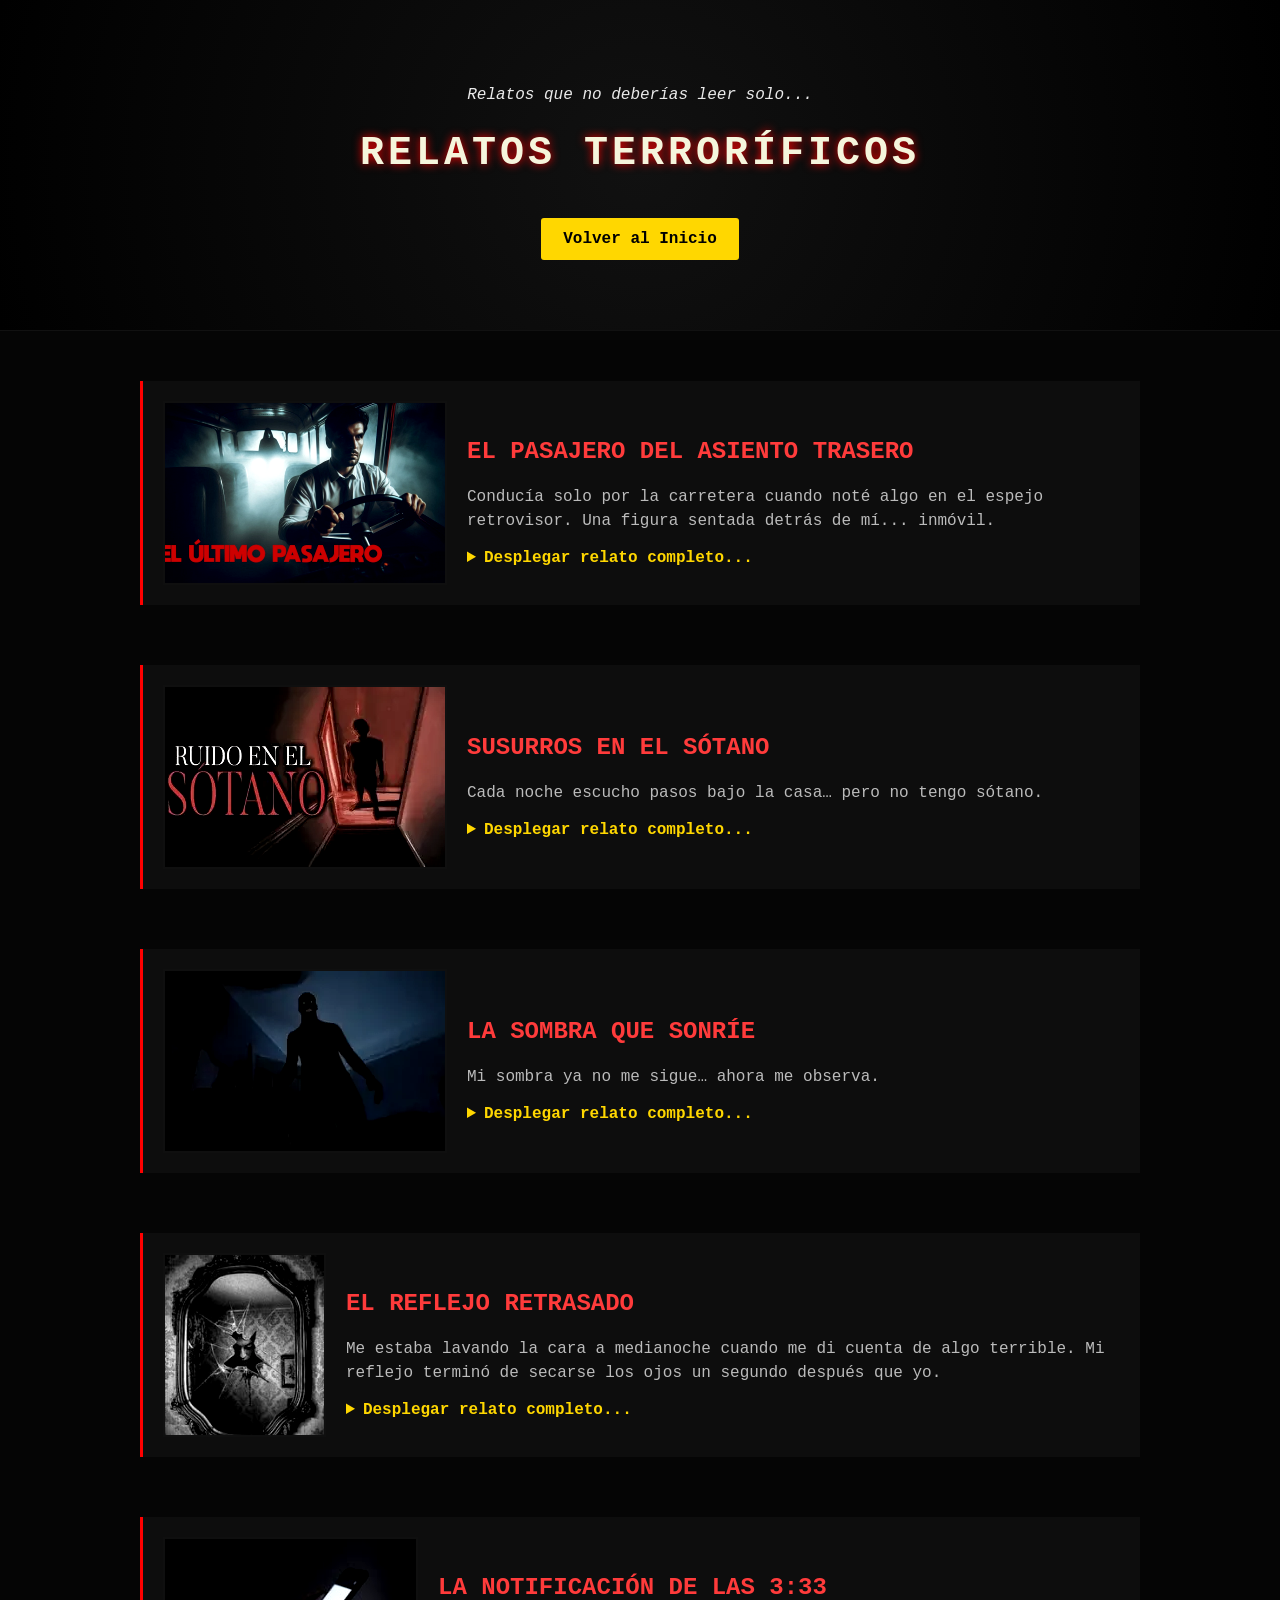
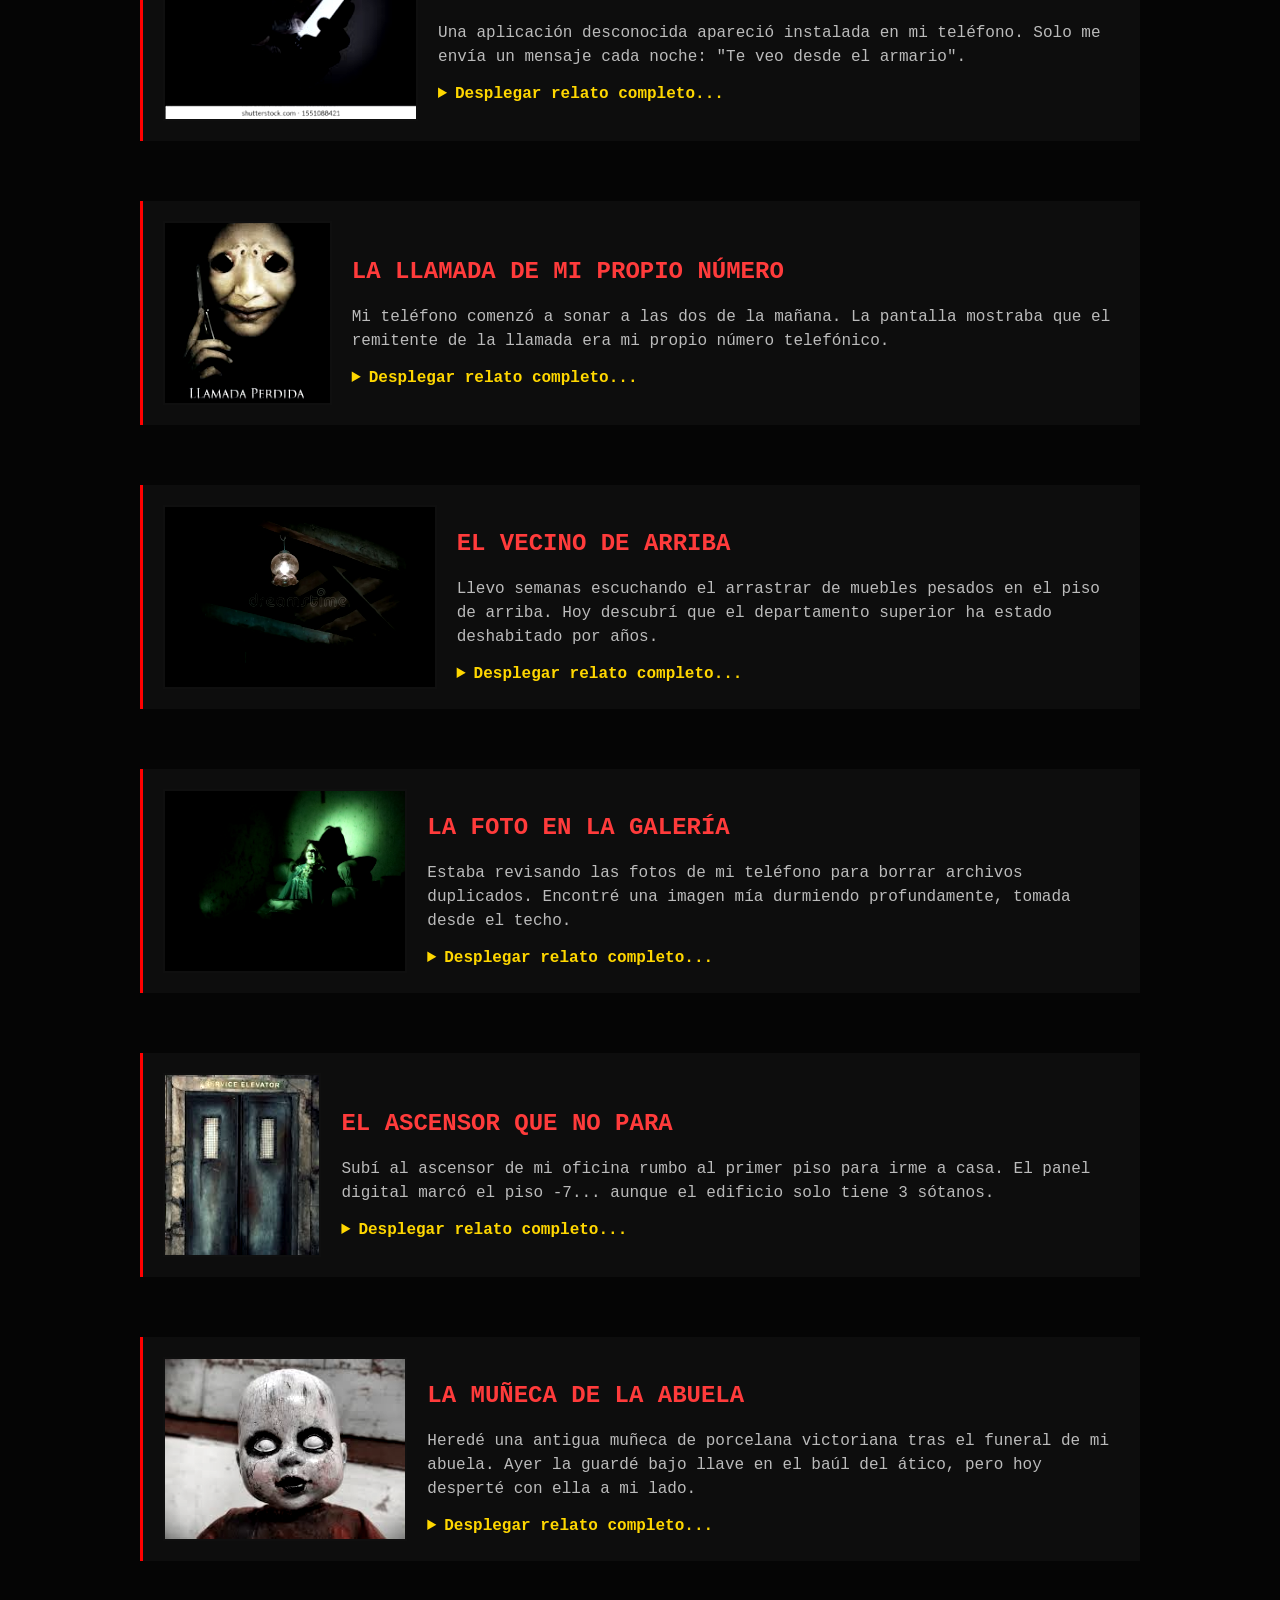
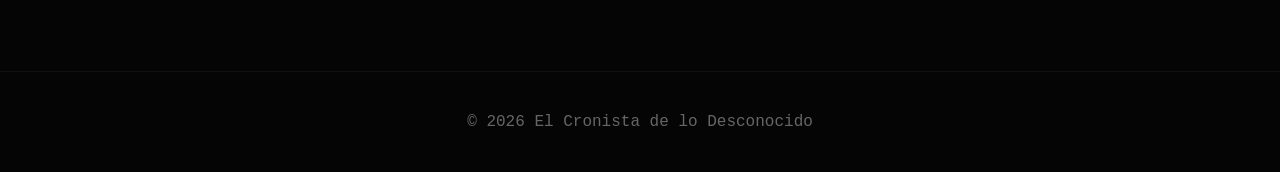
<file: relatos-terrorificos.html>
<!DOCTYPE html>
<html lang="es">
<head>
<meta charset="UTF-8">
<title>Relatos Terroríficos</title>

<meta name="viewport" content="width=device-width, initial-scale=1.0">

<link rel="stylesheet" href="css/relatos.css">
</head>

<body>

<header>
    <p><em>Relatos que no deberías leer solo...</em></p>
    <h1>Relatos Terroríficos</h1>

    <!-- CORREGIDO: Apunta limpiamente a index.html sin espacios -->
    <a href="index.html" class="btn">Volver al Inicio</a>
</header>

<section>

    <!-- HISTORIA 1 -->
    <div class="relato">
        <img src="taxi.jpg" alt="Figura en el asiento trasero">
        <div>
            <h2>El Pasajero del Asiento Trasero</h2>
            <p>
                Conducía solo por la carretera cuando noté algo en el espejo retrovisor.
                Una figura sentada detrás de mí... inmóvil.
            </p>
            <details>
                <summary style="color: #FFD700; cursor: pointer;"><strong>Desplegar relato completo...</strong></summary>
                <p>
                    Aceleré el paso intentando autoconvencerme de que era una ilusión óptica provocada por las luces de la autopista desierta. Sin embargo, al mirar de nuevo, sus ojos fijados en mi nuca brillaban con un matiz inhumano. Quise frenar, pero mis pies no respondían; el frío dentro del auto se volvió insoportable y el olor a tierra húmeda inundó la cabina. Justo cuando la figura comenzó a inclinarse lentamente hacia mi oído para susurrar mi nombre, el despertador sonó... o al menos eso quiero creer, porque sigo viendo la misma silueta cada vez que parpadeo frente al espejo.
                </p>
            </details>
        </div>
    </div>

    <!-- HISTORIA 2 -->
    <div class="relato">
        <img src="sotano.jpg" alt="Sótano oscuro">
        <div>
            <h2>Susurros en el Sótano</h2>
            <p>
                Cada noche escucho pasos bajo la casa… pero no tengo sótano.
            </p>
            <details>
                <summary style="color: #FFD700; cursor: pointer;"><strong>Desplegar relato completo...</strong></summary>
                <p>
                    Al principio eran crujidos leves, como si la madera vieja de los cimientos cediera ante el peso de los años. Pero pronto los ruidos se transformaron en arañazos rítmicos contra las tablas del suelo, seguidos de murmullos ahogados que parecen pronunciar palabras en un idioma antiguo e incomprensible. Una noche, desesperado por el insomnio, pegué el oído directamente a las uniones del parquet. Desde el subsuelo, donde solo debería haber tierra maciza, una voz infantil y rasgada respondió con total claridad a mi propia respiración: <em>"Gracias por escucharnos, ya casi terminamos de excavar hacia arriba"</em>.
                </p>
            </details>
        </div>
    </div>

    <!-- HISTORIA 3 -->
    <div class="relato">
        <img src="sombra.jpg" alt="Sombra extraña">
        <div>
            <h2>La Sombra que Sonríe</h2>
            <p>
                Mi sombra ya no me sigue… ahora me observa.
            </p>
            <details>
                <summary style="color: #FFD700; cursor: pointer;"><strong>Desplegar relato completo...</strong></summary>
                <p>
                    Todo comenzó cuando apagué la luz de la lámpara de noche y la silueta reflejada en la pared de mi habitación tardó dos segundos enteros en reaccionar a mi movimiento. Al día siguiente, la conexión se hizo total. Mientras camino por el pasillo, noto de reojo cómo su silueta se deforma en la pared adoptando posturas que yo jamás he hecho. Lo peor ocurre al caer la noche: cuando me acuesto en la cama completamente inmóvil, distingo perfectamente en la penumbra cómo su rostro plano y oscuro se estira artificialmente, revelando una hilera de dientes afilados hechos de pura oscuridad que no para de sonreírme desde el techo.
                </p>
            </details>
        </div>
    </div>

    <!-- HISTORIA 4 -->
    <div class="relato">
        <img src="espejo.jpg" alt="Reflejo extraño en espejo">
        <div>
            <h2>El Reflejo Retrasado</h2>
            <p>
                Me estaba lavando la cara a medianoche cuando me di cuenta de algo terrible.
                Mi reflejo terminó de secarse los ojos un segundo después que yo.
            </p>
            <details>
                <summary style="color: #FFD700; cursor: pointer;"><strong>Desplegar relato completo...</strong></summary>
                <p>
                    Me quedé petrificado, con la toalla aún en las manos. Miré fijamente al vidrio y, por unos instantes, mi copia exacta imitó cada uno de mis movimientos a la perfección. Pensé que el cansancio me estaba jugando una mala pasada, pero cuando di media vuelta para salir del baño, alcancé a ver a través del cristal cómo mi reflejo permanecía de pie, completamente inmóvil, observando mi espalda con una expresión de odio absoluto. Desde entonces, evito mirar cualquier superficie que brille; tengo la constante sospecha de que el que está atrapado del otro lado está esperando el más mínimo descuido para cambiar de lugar conmigo.
                </p>
            </details>
        </div>
    </div>

    <!-- HISTORIA 5 -->
    <div class="relato">
        <img src="celular.jpg" alt="Pantalla de teléfono en la oscuridad">
        <div>
            <h2>La Notificación de las 3:33</h2>
            <p>
                Una aplicación desconocida apareció instalada en mi teléfono.
                Solo me envía un mensaje cada noche: "Te veo desde el armario".
            </p>
            <details>
                <summary style="color: #FFD700; cursor: pointer;"><strong>Desplegar relato completo...</strong></summary>
                <p>
                    Al principio creí que se trataba de un virus informático o de una broma pesada de mal gusto de mis amigos. Borré la aplicación tres veces, pero al llegar la madrugada volvía a estar ahí, parpadeando en la pantalla negra. Ayer por la noche, harto de la situación, decidí responder al mensaje escribiendo: "Deja de molestar". La respuesta tardó apenas un segundo en llegar, acompañada de una fotografía borrosa tomada desde el interior de mi armario oscuro, apuntando directamente hacia mi cama. El mensaje de texto que acompañaba a la imagen decía: <em>"Abre la puerta, hace frío aquí dentro"</em>.
                </p>
            </details>
        </div>
    </div>

    <!-- HISTORIA NUEVA 6 -->
    <div class="relato">
        <img src="llamada.jpg" alt="Teléfono sonando en la penumbra">
        <div>
            <h2>La Llamada de mi propio Número</h2>
            <p>
                Mi teléfono comenzó a sonar a las dos de la mañana. 
                La pantalla mostraba que el remitente de la llamada era mi propio número telefónico.
            </p>
            <details>
                <summary style="color: #FFD700; cursor: pointer;"><strong>Desplegar relato completo...</strong></summary>
                <p>
                    Atendí por pura curiosidad morbosa, pensando que se trataba de algún truco de clonación de tarjetas SIM. Al pegar el dispositivo a mi oído, solo escuché una respiración agitada y un llanto ahogado atrapado en pura estática. Estaba a punto de colgar cuando una voz idéntica a la mía, pero rota por el pánico puro, suplicó desde el otro lado: "Por favor, tranca la puerta principal ahora mismo, ya entró a la casa". Antes de que pudiera procesarlo, escuché el crujido metálico de la cerradura de mi propia sala de estar abriéndose lentamente en el piso de abajo.
                </p>
            </details>
        </div>
    </div>

    <!-- HISTORIA NUEVA 7 -->
    <div class="relato">
        <img src="techo.jpg" alt="Techo agrietado y oscuro">
        <div>
            <h2>El Vecino de Arriba</h2>
            <p>
                Llevo semanas escuchando el arrastrar de muebles pesados en el piso de arriba.
                Hoy descubrí que el departamento superior ha estado deshabitado por años.
            </p>
            <details>
                <summary style="color: #FFD700; cursor: pointer;"><strong>Desplegar relato completo...</strong></summary>
                <p>
                    Hablé con el conserje del edificio para quejarme del ruido insoportable que ocurría puntualmente a las 4:00 AM. Su rostro se puso pálido cuando me aseguró que los dueños anteriores fallecieron allí dentro en extrañas circunstancias y que nadie ha rentado el lugar desde entonces. Esa misma noche los ruidos regresaron, pero esta vez no eran muebles. El sonido cambió a pisadas pesadas y descalzas que caminaban en círculos perfectos justo encima de donde está mi cama, deteniéndose de golpe exactamente sobre el lugar donde coloco mi cabeza para dormir.
                </p>
            </details>
        </div>
    </div>

    <!-- HISTORIA NUEVA 8 -->
    <div class="relato">
        <img src="galeria.jpg" alt="Persona durmiendo vista desde arriba">
        <div>
            <h2>La Foto en la Galería</h2>
            <p>
                Estaba revisando las fotos de mi teléfono para borrar archivos duplicados.
                Encontré una imagen mía durmiendo profundamente, tomada desde el techo.
            </p>
            <details>
                <summary style="color: #FFD700; cursor: pointer;"><strong>Desplegar relato completo...</strong></summary>
                <p>
                    La fecha y los metadatos del archivo indicaban que se tomó a las 3:14 AM de la noche anterior. Vivo completamente solo en un tercer piso y todas mis ventanas estaban aseguradas por dentro. Lo que me heló la sangre no fue solo el hecho de saber que alguien estuvo flotando sobre mí en la oscuridad, sino que al hacerle zoom a la esquina inferior de la fotografía, se alcanzaban a distinguir unos dedos extremadamente largos y grisáceos sosteniendo los bordes de la sábana de mi cama.
                </p>
            </details>
        </div>
    </div>

    <!-- HISTORIA NUEVA 9 -->
    <div class="relato">
        <img src="ascensor.jpg" alt="Ascensor antiguo cerrado">
        <div>
            <h2>El Ascensor que no Para</h2>
            <p>
                Subí al ascensor de mi oficina rumbo al primer piso para irme a casa.
                El panel digital marcó el piso -7... aunque el edificio solo tiene 3 sótanos.
            </p>
            <details>
                <summary style="color: #FFD700; cursor: pointer;"><strong>Desplegar relato completo...</strong></summary>
                <p>
                    Las luces comenzaron a parpadear y el cubículo descendió a una velocidad alarmante. Presioné desesperadamente el botón de emergencia, pero el sistema de comunicación solo emitía un zumbido ensordecedor. Cuando las puertas finalmente se abrieron con un chirrido pesado, no había pasillos ni oficinas; solo se extendía un túnel de piedra interminable, iluminado por una luz rojiza y un olor penetrante a azufre. Justo antes de que las puertas intentaran cerrarse para atraparme ahí, vi decenas de siluetas sin rostro corriendo a gran velocidad hacia el ascensor.
                </p>
            </details>
        </div>
    </div>

    <!-- HISTORIA NUEVA 10 -->
    <div class="relato">
        <img src="muneca.jpg" alt="Muñeca de porcelana vieja">
        <div>
            <h2>La Muñeca de la Abuela</h2>
            <p>
                Heredé una antigua muñeca de porcelana victoriana tras el funeral de mi abuela.
                Ayer la guardé bajo llave en el baúl del ático, pero hoy desperté con ella a mi lado.
            </p>
            <details>
                <summary style="color: #FFD700; cursor: pointer;"><strong>Desplegar relato completo...</strong></summary>
                <p>
                    Estaba sentada en la almohada contigua a la mía, mirándome fijamente con sus ojos de vidrio sin vida. Fui corriendo al ático pensando que alguien me estaba jugando una broma, pero el candado del baúl seguía intacto y cerrado por fuera. Al regresar a mi habitación para tirarla a la basura, noté que la ropa de encaje de la muñeca estaba cubierta de polvo fresco del ático y que sus manos de porcelana, antes frías, ahora tenían una temperatura idéntica a la del cuerpo humano.
                </p>
            </details>
        </div>
    </div>

</section>

<footer>
    <p>&copy; 2026 El Cronista de lo Desconocido</p>
</footer>

</body>
</html>
</file>
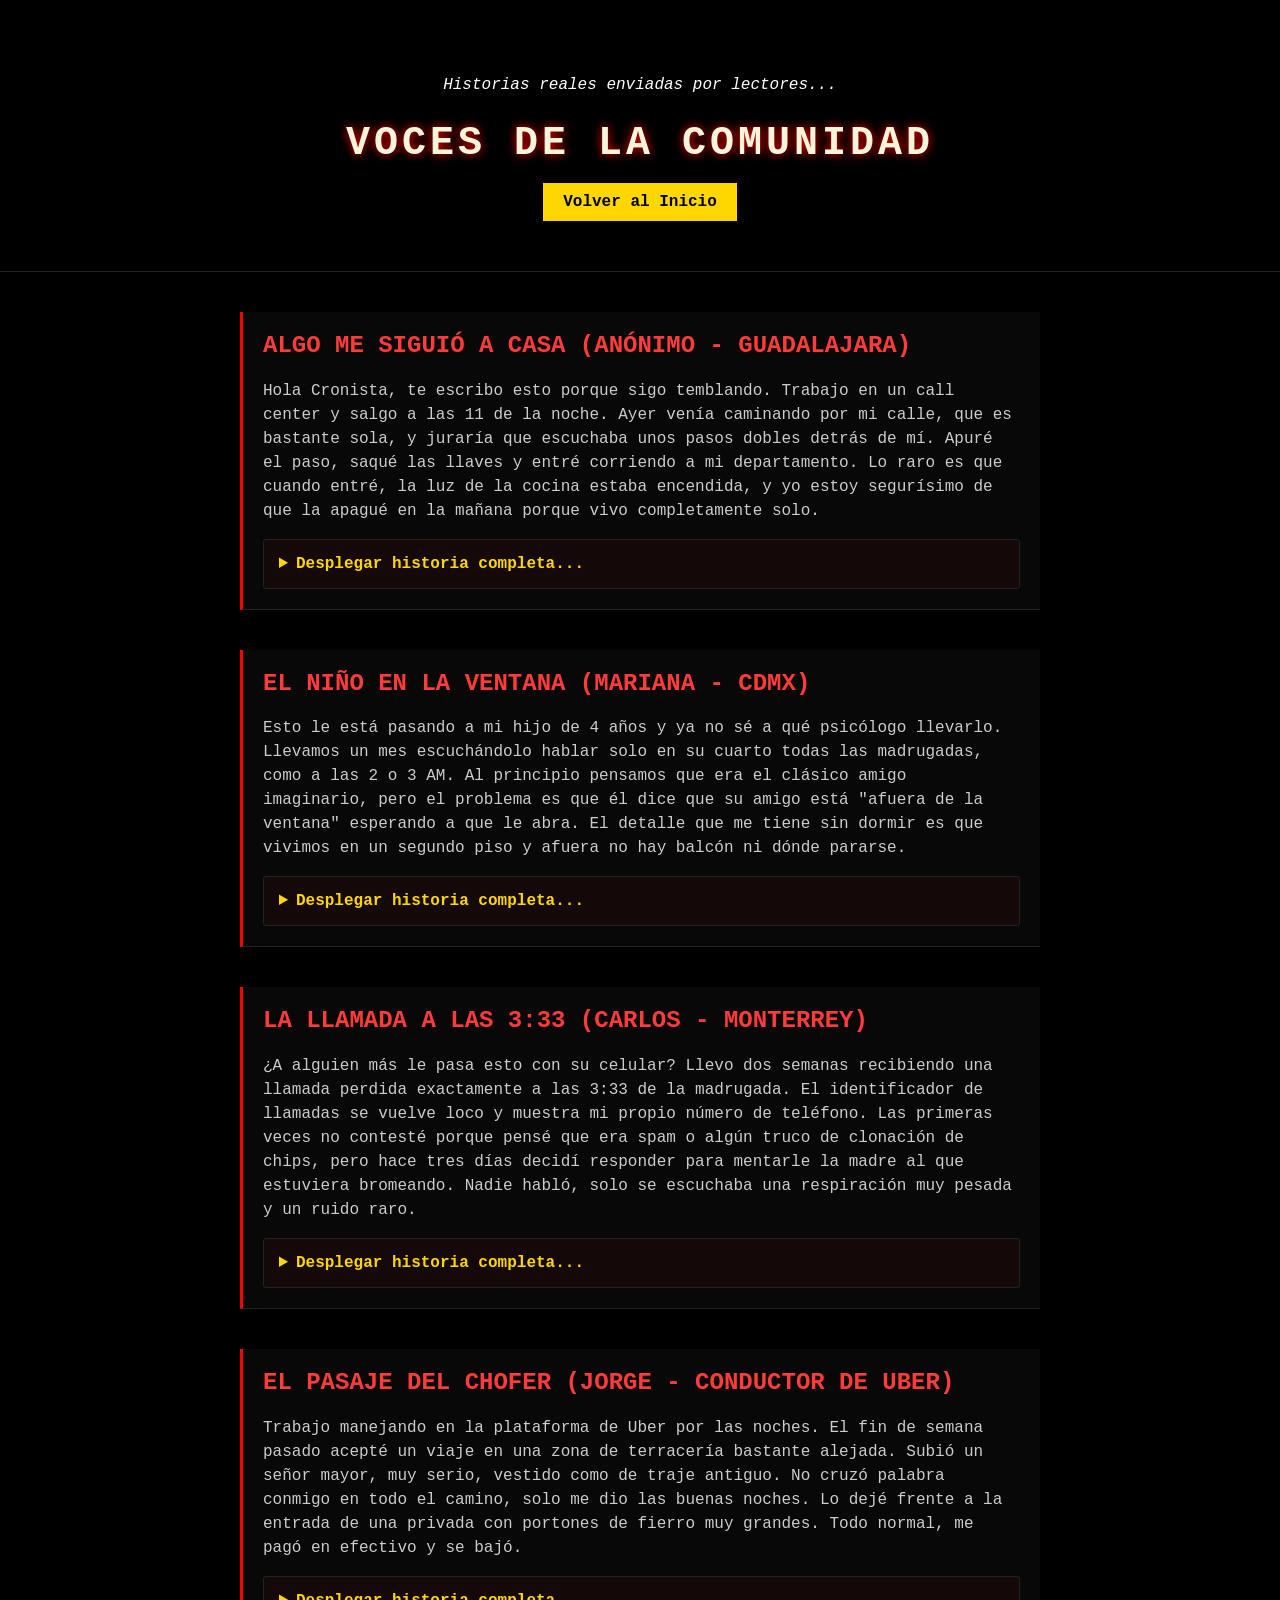
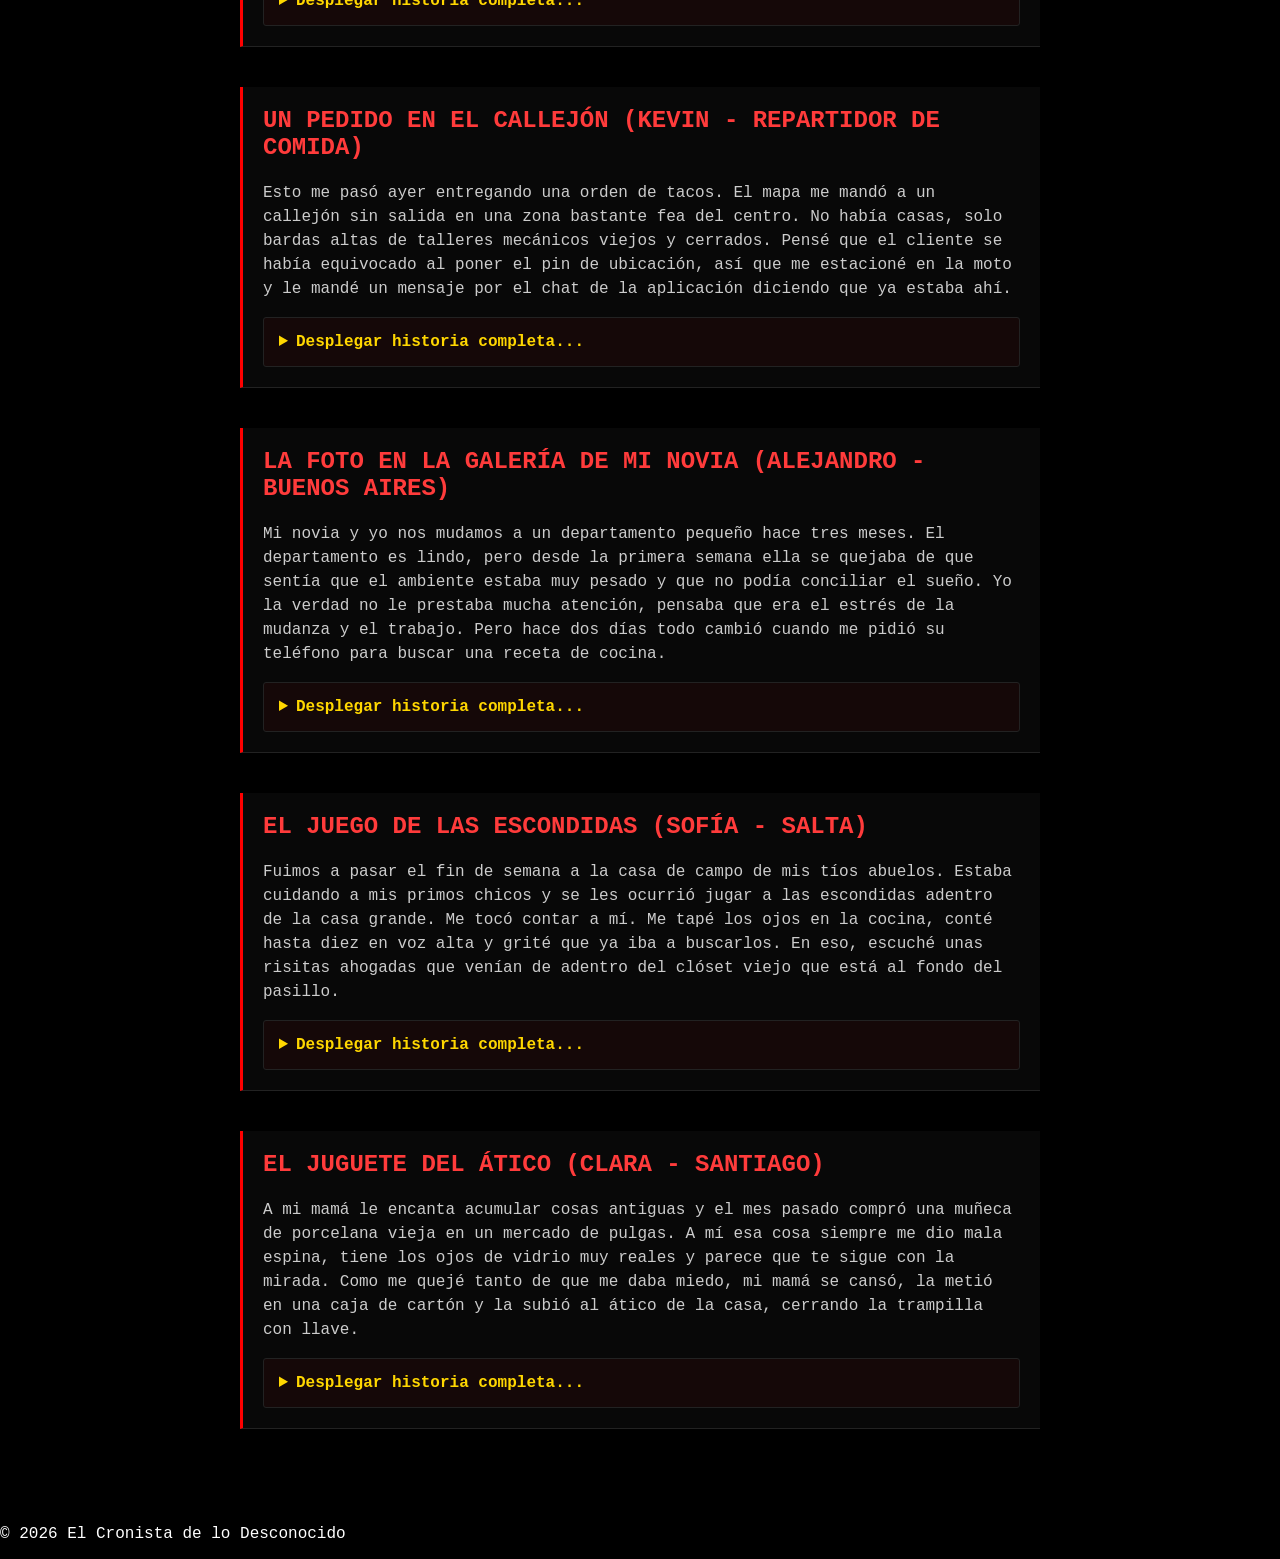
<file: voces-de-la-comunidad.html>
<!DOCTYPE html>
<html lang="es">
<head>
<meta charset="UTF-8">
<title>Voces de la Comunidad</title>

<meta name="viewport" content="width=device-width, initial-scale=1.0">

<link rel="stylesheet" href="css/voces.css">
</head>

<body>

<header>
    <p><em>Historias reales enviadas por lectores...</em></p>
    <h1>Voces de la Comunidad</h1>

    <!-- CORREGIDO: Enlace limpio hacia la página de inicio index.html -->
    <a href="index.html" class="btn">Volver al Inicio</a>
</header>

<section>

    <!-- HISTORIA 1 -->
    <div class="historia">
        <h2>Algo me siguió a casa (Anónimo - Guadalajara)</h2>
        <p>
            Hola Cronista, te escribo esto porque sigo temblando. Trabajo en un call center y salgo a las 11 de la noche. Ayer venía caminando por mi calle, que es bastante sola, y juraría que escuchaba unos pasos dobles detrás de mí. Apuré el paso, saqué las llaves y entré corriendo a mi departamento. Lo raro es que cuando entré, la luz de la cocina estaba encendida, y yo estoy segurísimo de que la apagué en la mañana porque vivo completamente solo.
        </p>
        <details>
            <summary style="color: #FFD700; cursor: pointer;"><strong>Desplegar historia completa...</strong></summary>
            <p>
                Al principio pensé que me habían entrado a robar. Agarré un cuchillo de la cocina y revisé abajo de la cama, el baño, el clóset... nada. No faltaba nada de valor, ni la tele ni mi computadora. Me empecé a calmar y asumí que tal vez me había vuelto loco de la paranoia y olvidé la luz prendida. Pero hoy por la mañana, cuando fui a hacerme café, vi un post-it pegado en el refrigerador. Tiene mi propia letra, pero yo no escribí eso. Dice: "Gracias por dejarme pasar, el frío de afuera ya era insoportable". No sé qué hacer, no quiero regresar a dormir ahí esta noche.
            </p>
        </details>
    </div>

    <!-- HISTORIA 2 -->
    <div class="historia">
        <h2>El niño en la ventana (Mariana - CDMX)</h2>
        <p>
            Esto le está pasando a mi hijo de 4 años y ya no sé a qué psicólogo llevarlo. Llevamos un mes escuchándolo hablar solo en su cuarto todas las madrugadas, como a las 2 o 3 AM. Al principio pensamos que era el clásico amigo imaginario, pero el problema es que él dice que su amigo está "afuera de la ventana" esperando a que le abra. El detalle que me tiene sin dormir es que vivimos en un segundo piso y afuera no hay balcón ni dónde pararse.
        </p>
        <details>
            <summary style="color: #FFD700; cursor: pointer;"><strong>Desplegar historia completa...</strong></summary>
            <p>
                Ayer me desperté porque escuché que mi hijo se estaba riendo muy fuerte. Fui corriendo a su cuarto y lo encontré parado en su cama, pegado al vidrio de la ventana. Le pregunté qué hacía despierto y me dijo: "Mami, es que el niño dice que se le cayó su juguete en nuestro patio y quiere saber si puedo salir a jugar con él". Se me heló la sangre. Agarré a mi hijo y me asomé por la ventana con la linterna del celular, pero obviamente abajo solo estaba el patio vacío. Lo peor fue hoy al amanecer: cuando abrí las cortinas, vi que en la parte de AFUERA del vidrio de la ventana había dos marcas de manos chiquitas, como de lodo seco. Ninguno de nosotros alcanza esa ventana por fuera.
            </p>
        </details>
    </div>

    <!-- HISTORIA 3 -->
    <div class="historia">
        <h2>La llamada a las 3:33 (Carlos - Monterrey)</h2>
        <p>
            ¿A alguien más le pasa esto con su celular? Llevo dos semanas recibiendo una llamada perdida exactamente a las 3:33 de la madrugada. El identificador de llamadas se vuelve loco y muestra mi propio número de teléfono. Las primeras veces no contesté porque pensé que era spam o algún truco de clonación de chips, pero hace tres días decidí responder para mentarle la madre al que estuviera bromeando. Nadie habló, solo se escuchaba una respiración muy pesada y un ruido raro.
        </p>
        <details>
            <summary style="color: #FFD700; cursor: pointer;"><strong>Desplegar historia completa...</strong></summary>
            <p>
                Como el ruido me dejó muy intrigado, antenoche puse la llamada en altavoz y activé la grabadora de pantalla de mi otro celular para registrar el audio. Al día siguiente le pasé el archivo a un amigo que trabaja editando videos para ver si podía limpiar el ruido de fondo con audífonos profesionales. Cuando me regresó el audio limpio, me llamó asustadísimo. Me dijo que pusiera atención al fondo: el patrón de la respiración coincide exactamente con la mía cuando estoy dormido, y muy bajito se escucha el tic-tac del reloj que tengo en mi buró. Quien sea que me llama todas las noches, está metido en mi cuarto transmitiendo en vivo mientras yo duermo, pero nunca encuentro a nadie.
            </p>
        </details>
    </div>

    <!-- HISTORIA 4 -->
    <div class="historia">
        <h2>El pasaje del chofer (Jorge - Conductor de Uber)</h2>
        <p>
            Trabajo manejando en la plataforma de Uber por las noches. El fin de semana pasado acepté un viaje en una zona de terracería bastante alejada. Subió un señor mayor, muy serio, vestido como de traje antiguo. No cruzó palabra conmigo en todo el camino, solo me dio las buenas noches. Lo dejé frente a la entrada de una privada con portones de fierro muy grandes. Todo normal, me pagó en efectivo y se bajó.
        </p>
        <details>
            <summary style="color: #FFD700; cursor: pointer;"><strong>Desplegar historia completa...</strong></summary>
            <p>
                Cuando iba de regreso a la ciudad, me di cuenta de que el señor había olvidado un reloj de bolsillo de plata en el asiento de atrás. Como el viaje ya había terminado, decidí dar la vuelta para regresárselo, total no iba muy lejos. Seguí la misma ruta del GPS, pero cuando llegué al punto exacto donde lo había bajado, no había ninguna privada, ni portones, ni casas... era la entrada de un panteón ejidal abandonado. Pensé que me había equivocado de calle, pero me bajé a revisar con la linterna. Justo al lado de la entrada vi una tumba muy vieja, llena de maleza, con una foto de porcelana del mismo señor que subió a mi coche. Traía el mismo traje. Cancelé la cuenta de Uber y borré la aplicación, no vuelvo a manejar de noche.
            </p>
        </details>
    </div>

    <!-- HISTORIA 5 -->
    <div class="historia">
        <h2>Un pedido en el callejón (Kevin - Repartidor de comida)</h2>
        <p>
            Esto me pasó ayer entregando una orden de tacos. El mapa me mandó a un callejón sin salida en una zona bastante fea del centro. No había casas, solo bardas altas de talleres mecánicos viejos y cerrados. Pensé que el cliente se había equivocado al poner el pin de ubicación, así que me estacioné en la moto y le mandé un mensaje por el chat de la aplicación diciendo que ya estaba ahí.
        </p>
        <details>
            <summary style="color: #FFD700; cursor: pointer;"><strong>Desplegar historia completa...</strong></summary>
            <p>
                A los pocos segundos me llegó su respuesta: "Ya te vi, estoy justo abajo de tus pies". Me quedé confundido y alumbré el suelo con el faro de la moto. Estaba estacionado exactamente arriba de una alcantarilla de fierro del drenaje público. En ese instante escuché un golpe metálico abajo. Cuando miré por la rejilla, vi una mano extremadamente pálida, con los dedos larguísimos, empujando la tapa desde la oscuridad absoluta de la alcantarilla. Escuché una voz rasposa que venía desde el fondo del caño diciendo: "Deja la comida ahí y vete si no quieres que te jale". Dejé la bolsa tirada en el suelo, arranqué la moto y me fui saltándome todos los semáforos. No reporté el viaje por miedo a que la aplicación me diera los datos del cliente.
            </p>
        </details>
    </div>

    <!-- HISTORIA 6 -->
    <div class="historia">
        <h2>La foto en la galería de mi novia (Alejandro - Buenos Aires)</h2>
        <p>
            Mi novia y yo nos mudamos a un departamento pequeño hace tres meses. El departamento es lindo, pero desde la primera semana ella se quejaba de que sentía que el ambiente estaba muy pesado y que no podía conciliar el sueño. Yo la verdad no le prestaba mucha atención, pensaba que era el estrés de la mudanza y el trabajo. Pero hace dos días todo cambió cuando me pidió su teléfono para buscar una receta de cocina.
        </p>
        <details>
            <summary style="color: #FFD700; cursor: pointer;"><strong>Desplegar historia completa...</strong></summary>
            <p>
                Por error abrí la galería de fotos y me fui directo a la carpeta de capturas recientes. Vi una foto que me congeló el pecho. Era una foto de nosotros dos durmiendo en nuestra cama, pero tomada desde arriba, exactamente desde el ángulo del techo. La foto se tomó a las 4:12 AM según los detalles del archivo. Lo que me hizo vomitar del miedo es que en la esquina de la foto se alcanza a ver una mano gris y arrugada sosteniendo el teléfono, y abajo, justo al lado de la cabeza de mi novia, se ve la silueta de alguien completamente calvo inclinado sobre ella. Le pregunté si era una broma de mal gusto, pero ella se puso a llorar del pánico. Nos fuimos a un hotel esa misma noche y ya estamos buscando quién nos traspase el contrato del departamento.
            </p>
        </details>
    </div>

    <!-- HISTORIA 7 -->
    <div class="historia">
        <h2>El juego de las escondidas (Sofía - Salta)</h2>
        <p>
            Fuimos a pasar el fin de semana a la casa de campo de mis tíos abuelos. Estaba cuidando a mis primos chicos y se les ocurrió jugar a las escondidas adentro de la casa grande. Me tocó contar a mí. Me tapé los ojos en la cocina, conté hasta diez en voz alta y grité que ya iba a buscarlos. En eso, escuché unas risitas ahogadas que venían de adentro del clóset viejo que está al fondo del pasillo.
        </p>
        <details>
            <summary style="color: #FFD700; cursor: pointer;"><strong>Desplegar historia completa...</strong></summary>
            <p>
                Caminé despacio hacia el pasillo haciendo ruido para asustarlos y les grité: "¡Ya sé que están ahí adentro!". Pero justo cuando puse la mano en la perilla del clóset para abrirlo, escuché pasos corriendo detrás de mí. Cuando me di la vuelta, vi a mis dos primos saliendo del baño del piso de arriba; venían bajando las escaleras muertos de risa porque se habían escondido juntos allá. Me quedé helada. Si ellos estaban arriba, ¿de quién eran las risas que seguían sonando adentro del clóset frente a mí? No abrí la puerta, agarré a los niños de la mano, nos salimos al jardín y no entramos a la casa hasta que regresaron mis tíos.
            </p>
        </details>
    </div>

    <!-- HISTORIA 8 -->
    <div class="historia">
        <h2>El juguete del ático (Clara - Santiago)</h2>
        <p>
            A mi mamá le encanta acumular cosas antiguas y el mes pasado compró una muñeca de porcelana vieja en un mercado de pulgas. A mí esa cosa siempre me dio mala espina, tiene los ojos de vidrio muy reales y parece que te sigue con la mirada. Como me quejé tanto de que me daba miedo, mi mamá se cansó, la metió en una caja de cartón y la subió al ático de la casa, cerrando la trampilla con llave.
        </p>
        <details>
            <summary style="color: #FFD700; cursor: pointer;"><strong>Desplegar historia completa...</strong></summary>
            <p>
                Ahí quedó el asunto. Pero hace dos días, cuando me desperté por la mañana para ir a la universidad, sentí algo pesado a los pies de mi cama, encima de las cobijas. Cuando me estiré para ver qué era, casi me da un infarto: era la muñeca de porcelana, sentada derecha, mirándome fijo. Pensé que mi hermano me estaba haciendo una broma pesada, así que fui a reclamarle a mi mamá. Ella, extrañada, fue a buscar la llave del ático que guarda en su buró; la trampilla seguía cerrada con candado. Subimos a revisar y la caja de cartón estaba sellada con la cinta original, pero vacía por dentro. Lo peor es que la muñeca tenía los pies manchados con el polvo negro del ático. La quemamos en el patio esa misma tarde, pero juro que en las noches sigo escuchando pasos de plástico caminando por el pasillo.
            </p>
        </details>
    </div>

</section>

<footer>
    <p>&copy; 2026 El Cronista de lo Desconocido</p>
</footer>

</body>
</html>
</file>
<file: css/relatos.css>
body {
    background-color: #050505;
    color: #eaeaea;
    font-family: 'Courier New', Courier, monospace;
    margin: 0;
}

/* HEADER */
header {
    text-align: center;
    padding: 70px 20px;
    border-bottom: 1px solid #111;
    background: radial-gradient(circle, #111 0%, #000 100%);
}

h1 {
    color: #f5f5dc;
    text-transform: uppercase;
    letter-spacing: 4px;
    font-size: 2.5rem;
    text-shadow: 0 0 10px red;
}

/* BOTÓN */
.btn {
    display: inline-block;
    background: #FFD700;
    color: black;
    padding: 12px 22px;
    margin-top: 15px;
    text-decoration: none;
    font-weight: bold;
    transition: 0.3s;
    border-radius: 3px;
}

.btn:hover {
    background: red;
    color: white;
    transform: scale(1.05);
}

/* CONTENIDO */
section {
    max-width: 1000px;
    margin: auto;
    padding: 50px 20px;
}

/* RELATOS */
.relato {
    display: flex;
    gap: 20px;
    margin-bottom: 60px;
    align-items: center;
    padding: 20px;
    border-left: 3px solid red;
    background: rgba(255,255,255,0.03);
    transition: 0.4s;
}

.relato:hover {
    transform: scale(1.02);
    box-shadow: 0 0 25px rgba(255,0,0,0.3);
}

/* IMÁGENES (SIN CAMBIAR RUTAS) */
.relato img {
    width: 280px;
    height: 180px;
    object-fit: cover;
    border: 2px solid #222;
    filter: grayscale(30%) contrast(120%);
    transition: 0.3s;
}

.relato img:hover {
    filter: grayscale(0%) contrast(140%);
    transform: scale(1.05);
}

/* TEXTO */
.relato h2 {
    color: #ff3b3b;
    text-transform: uppercase;
}

.relato p {
    color: #bbb;
    line-height: 1.5;
}

/* FOOTER */
footer {
    text-align: center;
    padding: 25px;
    border-top: 1px solid #111;
    color: #666;
}

/* RESPONSIVE */
@media (max-width: 768px) {
    .relato {
        flex-direction: column;
        text-align: center;
    }

    .relato img {
        width: 100%;
        height: auto;
    }
}
</file>
<file: css/voces.css>
body {
    background-color: #000;
    color: #fff;
    font-family: 'Courier New', Courier, monospace;
    margin: 0;
}

header {
    text-align: center;
    padding: 60px 20px;
    border-bottom: 1px solid #222;
}

/* EL TÍTULO "VOCES DE LA COMUNIDAD" CON EFECTO NEÓN ROJO */
h1 {
    color: #F5F5DC;
    text-transform: uppercase;
    letter-spacing: 4px;
    font-size: 2.5rem;
    text-shadow: 0 0 10px red; /* Resplandor neón de terror */
}

/* TÍTULOS DE LAS HISTORIAS */
.historia h2 {
    color: #ff3b3b;
    text-transform: uppercase;
    margin-top: 0;
}

.btn {
    background: #FFD700;
    color: black;
    padding: 10px 20px;
    text-decoration: none;
    font-weight: bold;
}

.btn:hover {
    background: red;
}

section {
    max-width: 800px;
    margin: auto;
    padding: 40px;
}

/* LA CAJA COMPLETA DE LA HISTORIA */
.historia {
    margin-bottom: 40px;
    padding: 20px;
    border-bottom: 1px solid #222;
    border-left: 3px solid red;
    background: rgba(255, 255, 255, 0.03);
    transition: 0.4s;
}

.historia:hover {
    transform: scale(1.01);
    box-shadow: 0 0 20px rgba(255, 0, 0, 0.2);
}

.historia p {
    color: #ccc;
    line-height: 1.5;
}

/* ==========================================================================
   ESTILOS ROJIZOS DE DESPLIEGUE (COMO LOS ANTERIORES)
   ========================================================================== */
details {
    margin-top: 15px;
    background: rgba(255, 0, 0, 0.05);
    padding: 15px;
    border-radius: 3px;
    border: 1px solid #222;
    transition: 0.3s;
}

details[open] {
    border-color: red;
    background: rgba(255, 0, 0, 0.08);
}

summary {
    color: #FFD700;
    cursor: pointer;
    font-weight: bold;
    outline: none;
    transition: 0.3s;
    user-select: none;
}

summary:hover {
    color: red !important;
    text-shadow: 0 0 5px rgba(255, 0, 0, 0.5);
}

details p {
    margin-top: 10px;
    font-size: 0.95rem;
    border-top: 1px dashed rgba(255, 0, 0, 0.3);
    padding-top: 10px;
    padding-left: 0;
    color: #eee !important;
}
</file>
